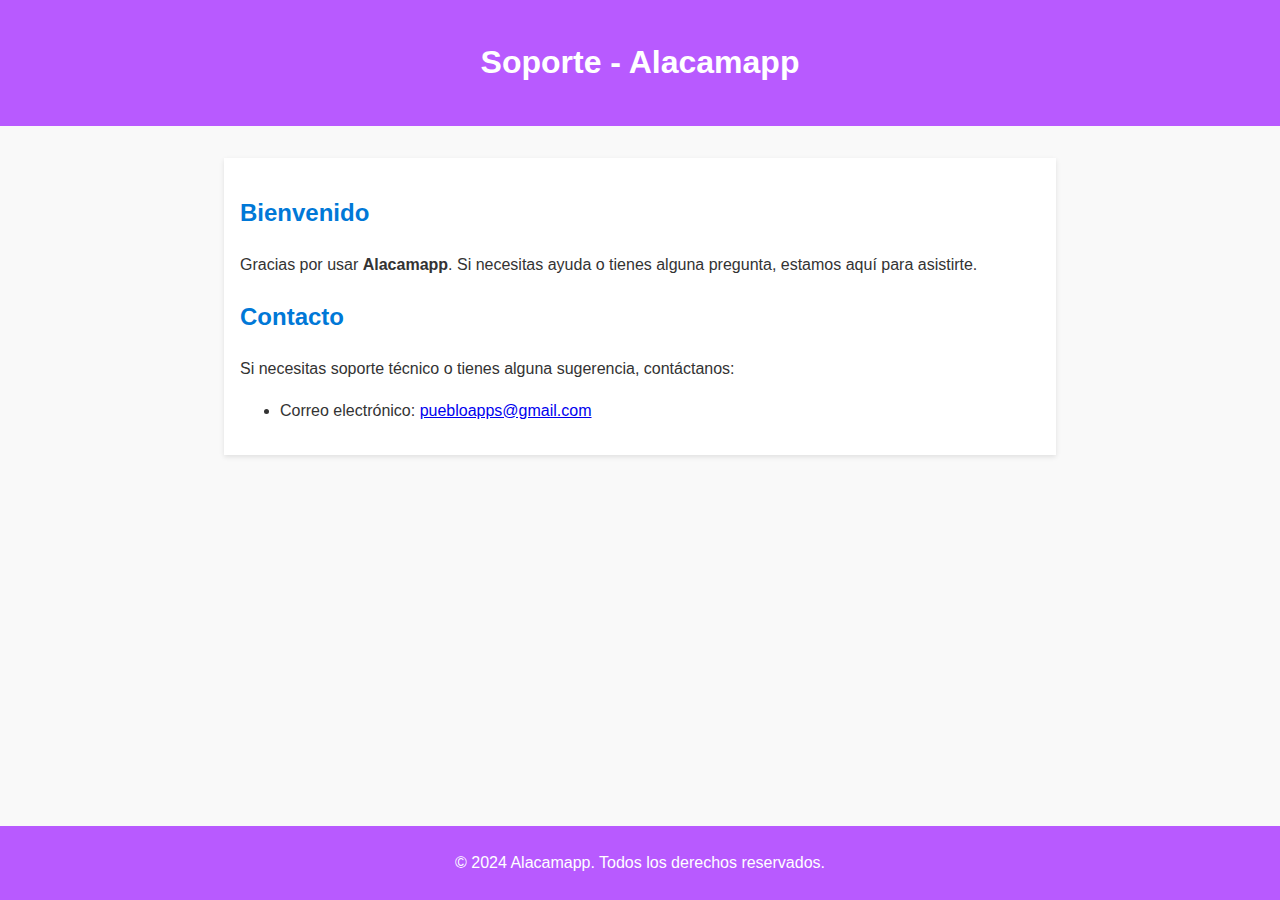
<file: soporte/index.html>
<!DOCTYPE html>
<html lang="es">
<head>
    <meta charset="UTF-8">
    <meta name="viewport" content="width=device-width, initial-scale=1.0">
    <title>Soporte - Alacamapp</title>
    <style>
        body {
            font-family: Arial, sans-serif;
            line-height: 1.6;
            margin: 0;
            padding: 0;
            background-color: #f9f9f9;
            color: #333;
        }
        header {
            background-color: #B85AFF;
            color: #fff;
            padding: 1rem 0;
            text-align: center;
        }
        .container {
            max-width: 800px;
            margin: 2rem auto;
            padding: 1rem;
            background: #fff;
            box-shadow: 0 2px 5px rgba(0, 0, 0, 0.1);
        }
        h2 {
            color: #0078D7;
        }
        p {
            margin: 0.5rem 0;
        }
        footer {
            text-align: center;
            padding: 1rem 0;
            background-color: #B85AFF;
            color: #fff;
            position: fixed;
            bottom: 0;
            width: 100%;
        }
    </style>
</head>
<body>
    <header>
        <h1>Soporte - Alacamapp</h1>
    </header>
    <div class="container">
        <h2>Bienvenido</h2>
        <p>Gracias por usar <strong>Alacamapp</strong>. Si necesitas ayuda o tienes alguna pregunta, estamos aquí para asistirte.</p>

        <h2>Contacto</h2>
        <p>Si necesitas soporte técnico o tienes alguna sugerencia, contáctanos:</p>
        <ul>
            <li>Correo electrónico: <a href="mailto:puebloapps@gmail.com">puebloapps@gmail.com</a></li>
        </ul>
    </div>
    <footer>
        <p>&copy; 2024 Alacamapp. Todos los derechos reservados.</p>
    </footer>
</body>
</html>
</file>
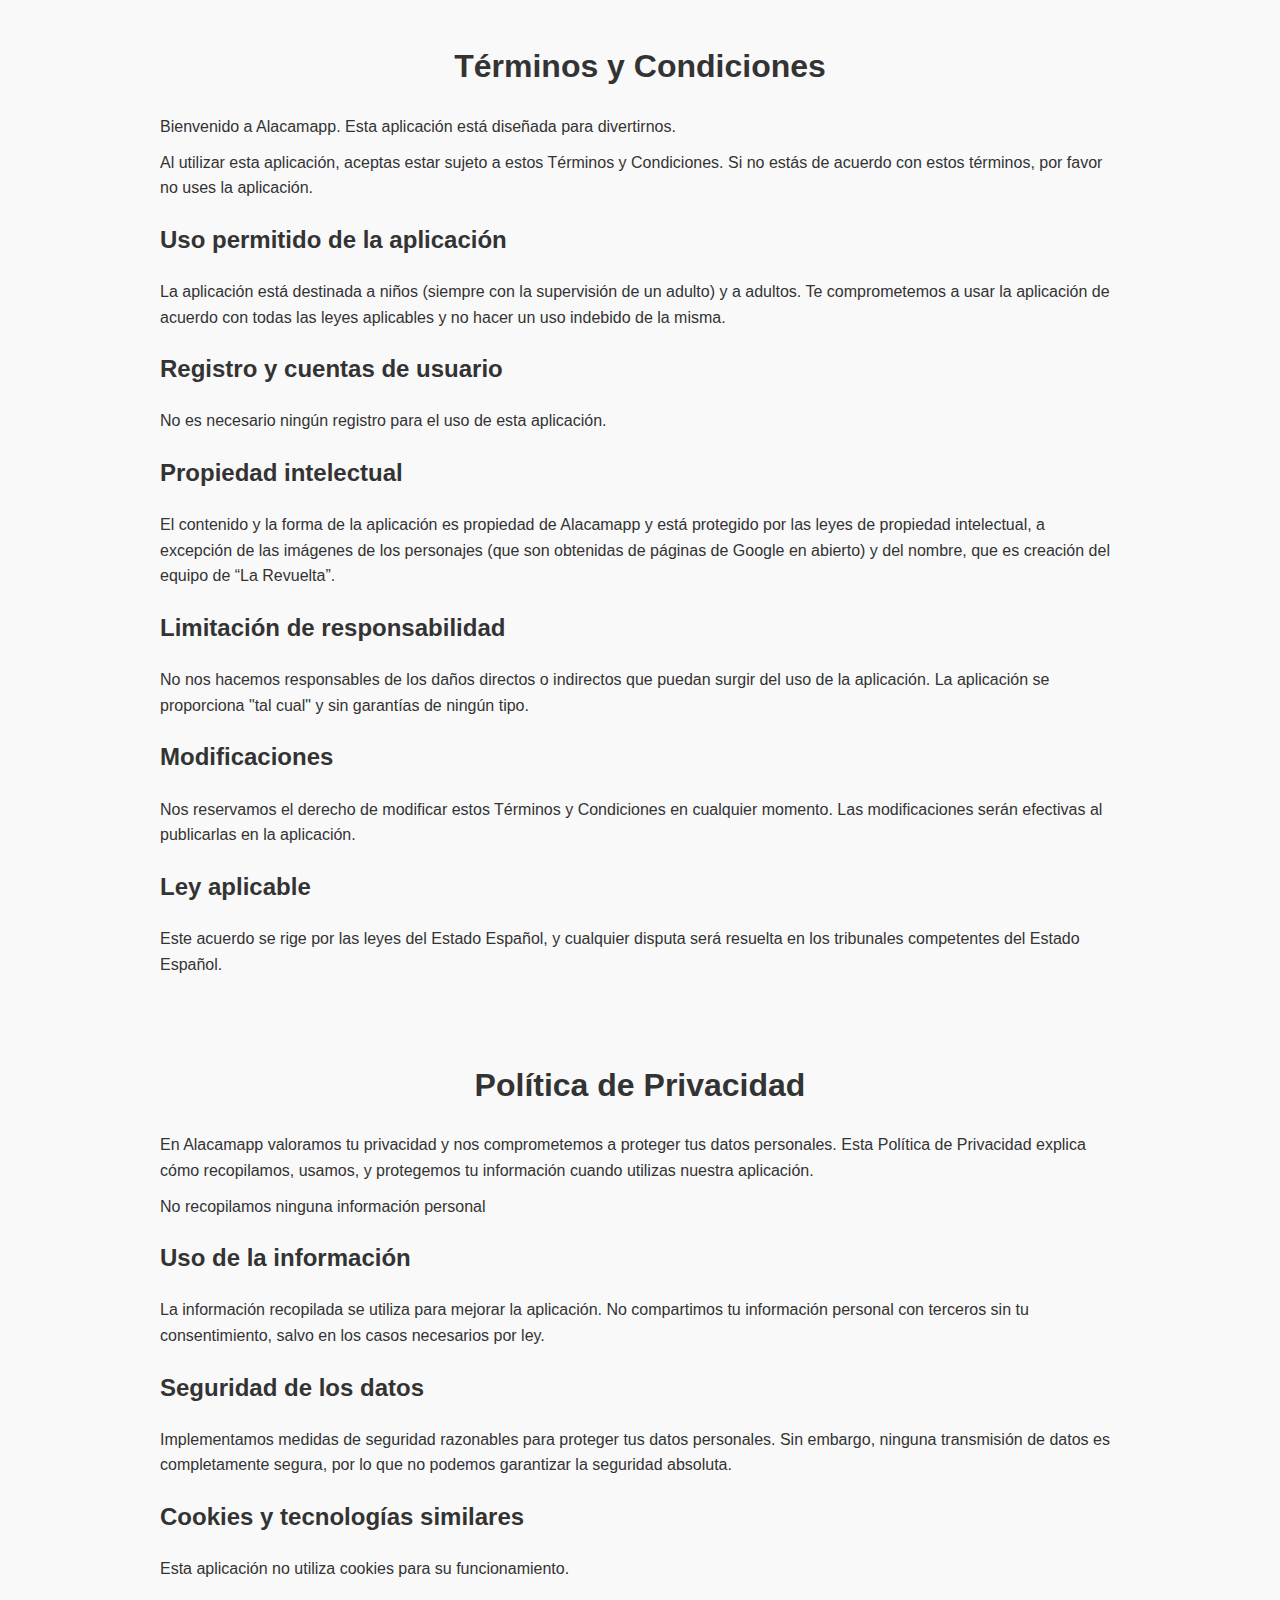
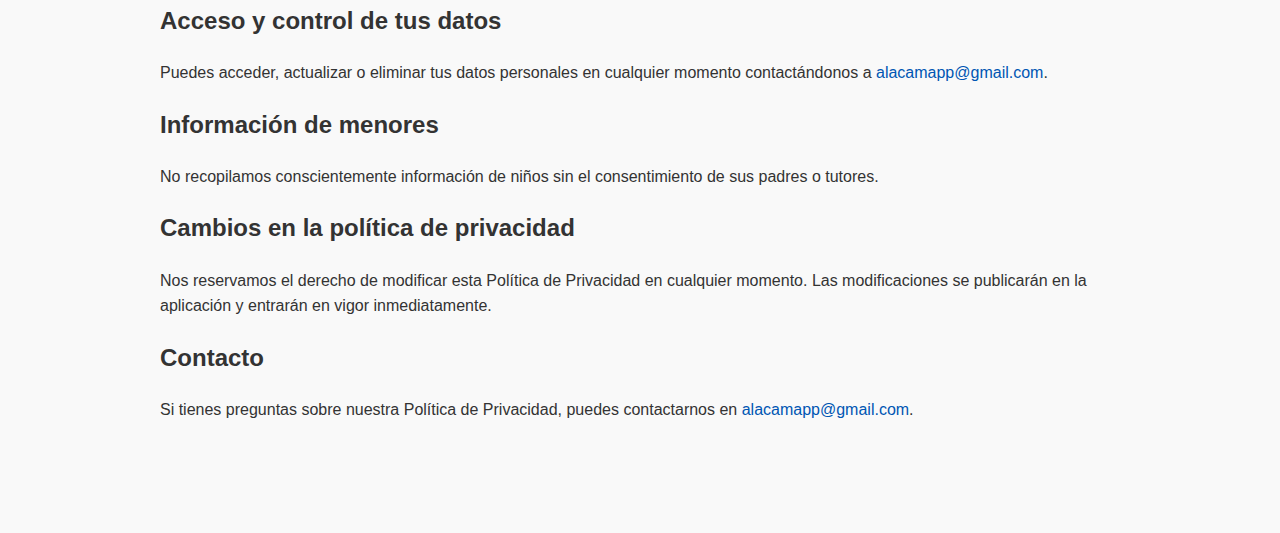
<file: terminos/index.html>
<!DOCTYPE html>
<html lang="es">
<head>
    <meta charset="UTF-8">
    <meta name="viewport" content="width=device-width, initial-scale=1.0">
    <title>Términos y Condiciones</title>
    <style>
        body {
            font-family: Arial, sans-serif;
            line-height: 1.6;
            width: 75%;
            margin: auto;
            padding: 0;
            color: #333;
            background-color: #f9f9f9;
            padding-top: 20px;
            padding-bottom: 100px;
        }
        h1 {
            text-align: center;
        }
        p {
            margin: 10px 0;
        }
        a {
            color: #0056b3;
            text-decoration: none;
        }
        a:hover {
            text-decoration: underline;
        }
    </style>
</head>
<body>
    <h1>Términos y Condiciones</h1>
    <p>Bienvenido a Alacamapp. Esta aplicación está diseñada para divertirnos.</p>
    <p>Al utilizar esta aplicación, aceptas estar sujeto a estos Términos y Condiciones. Si no estás de acuerdo con estos términos, por favor no uses la aplicación.</p>
    
    <h2>Uso permitido de la aplicación</h2>
    <p>La aplicación está destinada a niños (siempre con la supervisión de un adulto) y a adultos. Te comprometemos a usar la aplicación de acuerdo con todas las leyes aplicables y no hacer un uso indebido de la misma.</p>
    
    <h2>Registro y cuentas de usuario</h2>
    <p>No es necesario ningún registro para el uso de esta aplicación.</p>
    
    <h2>Propiedad intelectual</h2>
    <p>El contenido y la forma de la aplicación es propiedad de Alacamapp y está protegido por las leyes de propiedad intelectual, a excepción de las imágenes de los personajes (que son obtenidas de páginas de Google en abierto) y del nombre, que es creación del equipo de “La Revuelta”.</p>
    
    <h2>Limitación de responsabilidad</h2>
    <p>No nos hacemos responsables de los daños directos o indirectos que puedan surgir del uso de la aplicación. La aplicación se proporciona "tal cual" y sin garantías de ningún tipo.</p>
    
    <h2>Modificaciones</h2>
    <p>Nos reservamos el derecho de modificar estos Términos y Condiciones en cualquier momento. Las modificaciones serán efectivas al publicarlas en la aplicación.</p>
    
    <h2>Ley aplicable</h2>
    <p>Este acuerdo se rige por las leyes del Estado Español, y cualquier disputa será resuelta en los tribunales competentes del Estado Español.</p>
    
    <br><br>
    <h1>Política de Privacidad</h1>
    <p>En Alacamapp valoramos tu privacidad y nos comprometemos a proteger tus datos personales. Esta Política de Privacidad explica cómo recopilamos, usamos, y protegemos tu información cuando utilizas nuestra aplicación.</p>
    <p>No recopilamos ninguna información personal</p>

    <h2>Uso de la información</h2>
    <p>La información recopilada se utiliza para mejorar la aplicación. No compartimos tu información personal con terceros sin tu consentimiento, salvo en los casos necesarios por ley.</p>
    
    <h2>Seguridad de los datos</h2>
    <p>Implementamos medidas de seguridad razonables para proteger tus datos personales. Sin embargo, ninguna transmisión de datos es completamente segura, por lo que no podemos garantizar la seguridad absoluta.</p>
    
    <h2>Cookies y tecnologías similares</h2>
    <p>Esta aplicación no utiliza cookies para su funcionamiento.</p>
    
    <h2>Acceso y control de tus datos</h2>
    <p>Puedes acceder, actualizar o eliminar tus datos personales en cualquier momento contactándonos a <a href="mailto:alacamapp@gmail.com">alacamapp@gmail.com</a>.</p>
    
    <h2>Información de menores</h2>
    <p>No recopilamos conscientemente información de niños sin el consentimiento de sus padres o tutores.</p>
    
    <h2>Cambios en la política de privacidad</h2>
    <p>Nos reservamos el derecho de modificar esta Política de Privacidad en cualquier momento. Las modificaciones se publicarán en la aplicación y entrarán en vigor inmediatamente.</p>
    
    <h2>Contacto</h2>
    <p>Si tienes preguntas sobre nuestra Política de Privacidad, puedes contactarnos en <a href="mailto:alacamapp@gmail.com">alacamapp@gmail.com</a>.</p>
</body>
</html>
</file>
